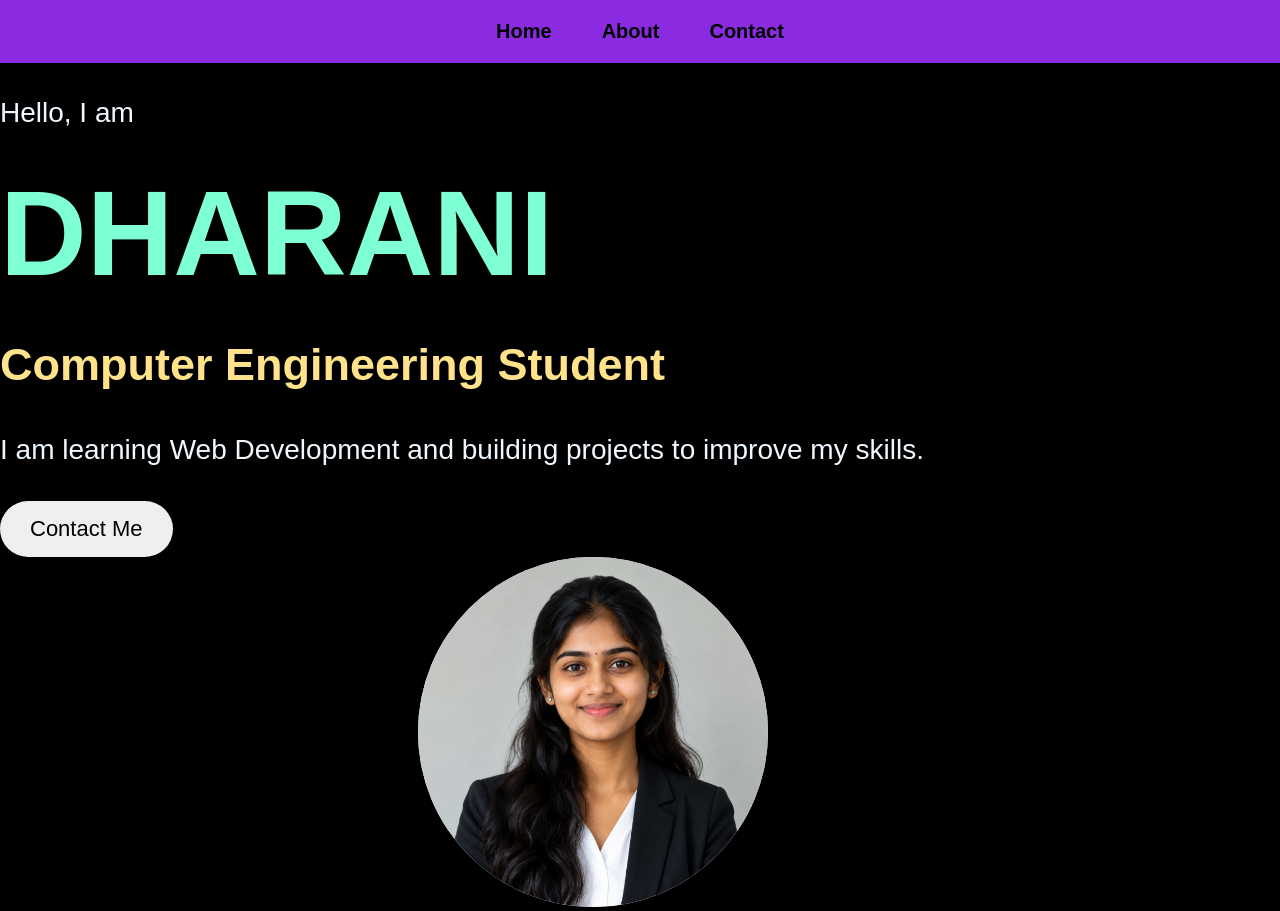
<file: index.html>
<!DOCTYPE html>

<html>

<head>

<title>My Portfolio</title>
<meta name="google-site-verification" content="LTfoWwifY_zUEbhaiZ7VKsQamQiuLslL3DVR4sqLUuM" />
<meta name="viewport"
content="width=device-width, initial-scale=1.0">

<link rel="stylesheet" href="sylels.css">
<nav>
<a href="index.html">Home</a>

<a href="about.html">About</a>
<a href="contact.html">Contact</a>
</nav>
</head>

<body>

<div class="container">

<div class="left">

<p>Hello, I am</p>
<h1>DHARANI</h1>

<h2>Computer Engineering Student</h2>

<p>
I am learning Web Development and
building projects to improve my skills.
</p>
 <a href="contact.html">
                <button>Contact Me</button>
            </a>

</div>

<div class="right">

<img src="avatar(1).png" >

</div>

</div>

</body>
</file>
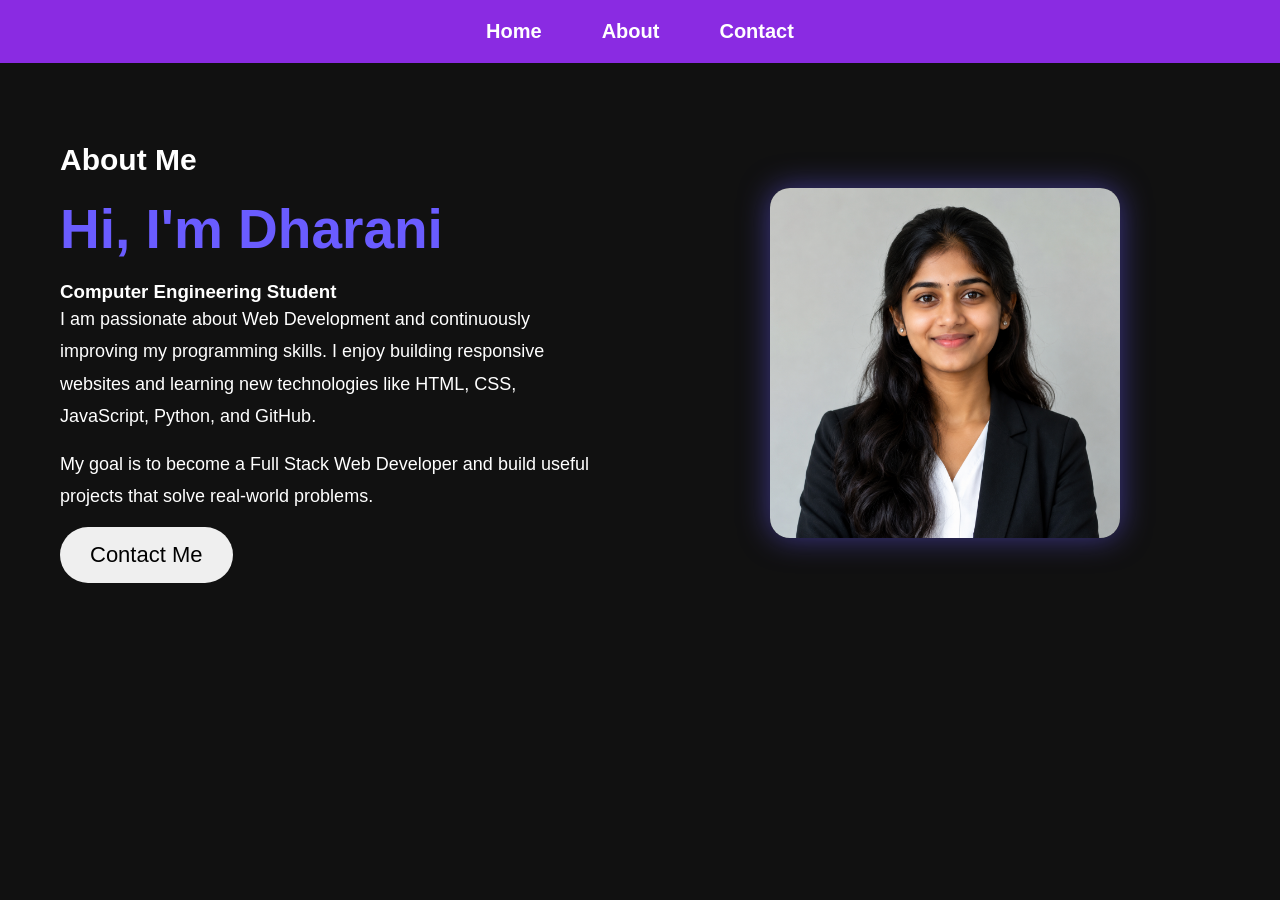
<file: about.html>
<!DOCTYPE html>
<html lang="en">

<head>
    <meta charset="UTF-8">
    <meta name="viewport" content="width=device-width, initial-scale=1.0">
    <title>About Me</title>

    <link rel="stylesheet" href="about.css">
</head>

<body>

    <!-- Navigation Bar -->

    <nav>

        <a href="index.html">Home</a>

        <a href="about.html">About</a>

        <a href="contact.html">Contact</a>

    </nav>


    <!-- About Section -->

    <section class="about">

        <!-- Left Side -->

        <div class="about-text">

            <h2>About Me</h2>

            <h1>Hi, I'm <span>Dharani</span></h1>

            <h3>Computer Engineering Student</h3>

            <p>
                I am passionate about Web Development and continuously
                improving my programming skills. I enjoy building
                responsive websites and learning new technologies like
                HTML, CSS, JavaScript, Python, and GitHub.
            </p>

            <p>
                My goal is to become a Full Stack Web Developer and
                build useful projects that solve real-world problems.
            </p>

            <a href="contact.html">
                <button>Contact Me</button>
            </a>

        </div>


        <!-- Right Side -->

        <div class="about-image">

            <img src="avatar(1).png">

        </div>

    </section>

</body>

</html>
</file>
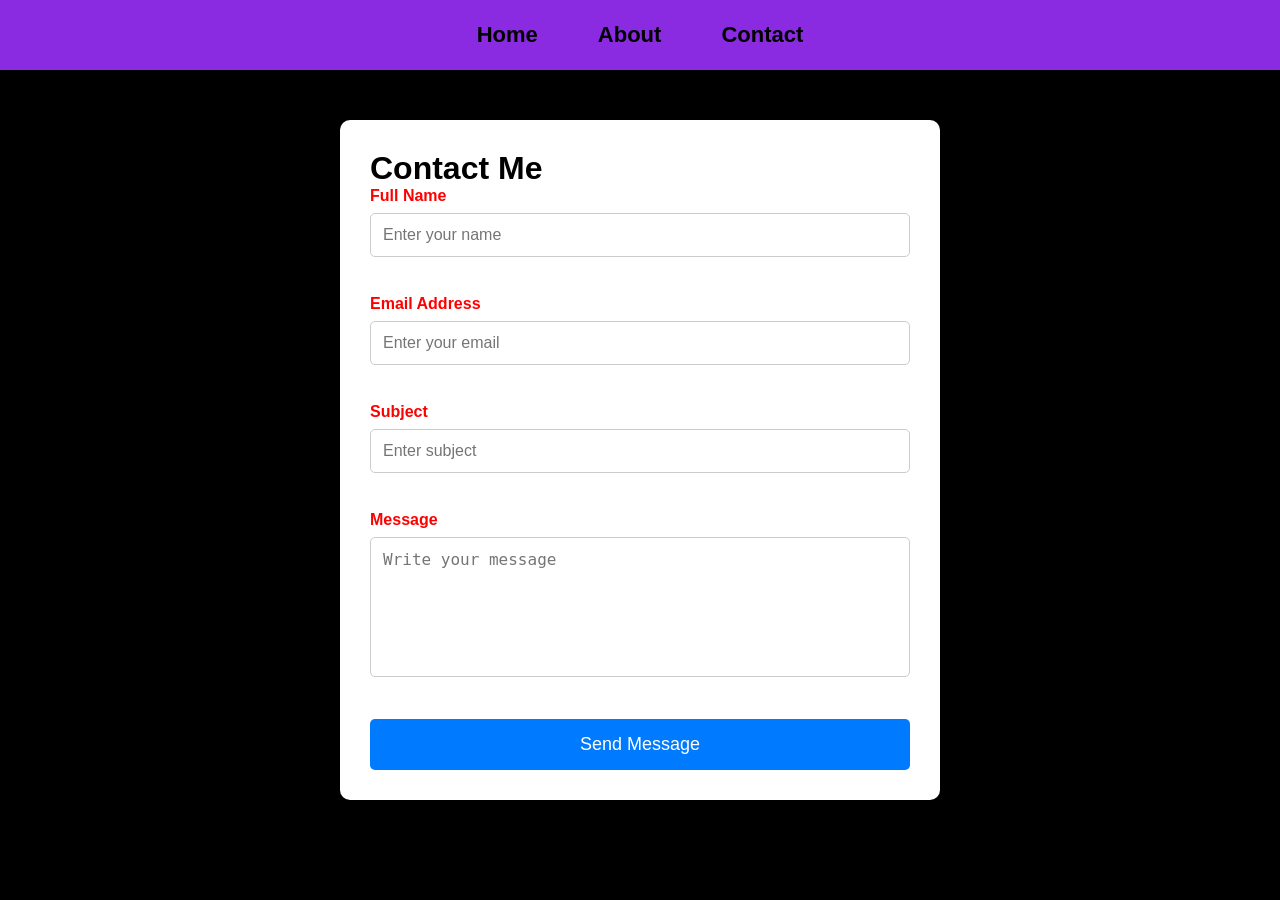
<file: contact.html>
<!DOCTYPE html>
<html lang="en">

<head>
    <meta charset="UTF-8">
    <meta name="viewport" content="width=device-width, initial-scale=1.0">
    <title>Contact Me</title>

    <link rel="stylesheet" href="contact.css">
    <nav>
    <a href="index.html">Home</a>
    <a href="about.html">About</a>
    <a href="contact.html">Contact</a>
    </nav>
</head>

<body>

    <div class="contact-container">

        <h1>Contact Me</h1>

        <form>

            <label for="name">Full Name</label>
            <input
                type="text"
                id="name"
                placeholder="Enter your name">
             <br><br>    

            <label for="email">Email Address</label>
            <input
                type="email"
                id="email"
                placeholder="Enter your email">
             <br><br>    

            <label for="subject">Subject</label>
            <input
                type="text"
                id="subject"
                placeholder="Enter subject">
             <br><br>    

            <label for="message">Message</label>
            <textarea
                id="message"
                rows="6"
                placeholder="Write your message"></textarea>
             <br><br>    
           <button type="submit">
                Send Message
            </button>

        </form>

    </div>

</body>
</html>
</file>
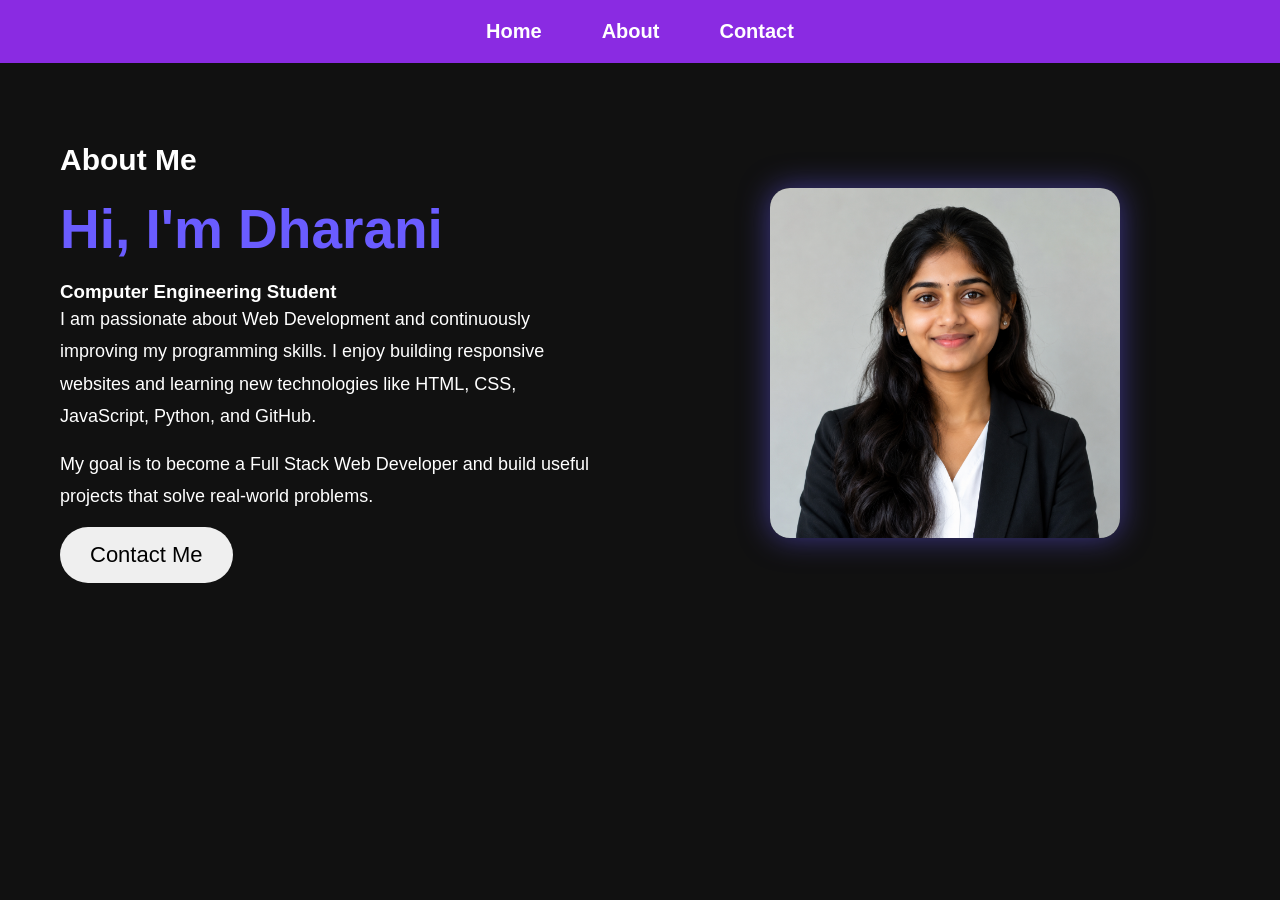
<file: portfolio/about.html>
<!DOCTYPE html>
<html lang="en">

<head>
    <meta charset="UTF-8">
    <meta name="viewport" content="width=device-width, initial-scale=1.0">
    <title>About Me</title>

    <link rel="stylesheet" href="about.css">
</head>

<body>

    <!-- Navigation Bar -->

    <nav>

        <a href="index.html">Home</a>

        <a href="about.html">About</a>

        <a href="contact.html">Contact</a>

    </nav>


    <!-- About Section -->

    <section class="about">

        <!-- Left Side -->

        <div class="about-text">

            <h2>About Me</h2>

            <h1>Hi, I'm <span>Dharani</span></h1>

            <h3>Computer Engineering Student</h3>

            <p>
                I am passionate about Web Development and continuously
                improving my programming skills. I enjoy building
                responsive websites and learning new technologies like
                HTML, CSS, JavaScript, Python, and GitHub.
            </p>

            <p>
                My goal is to become a Full Stack Web Developer and
                build useful projects that solve real-world problems.
            </p>

            <a href="contact.html">
                <button>Contact Me</button>
            </a>

        </div>


        <!-- Right Side -->

        <div class="about-image">

            <img src="avatar(1).png">

        </div>

    </section>

</body>

</html>
</file>
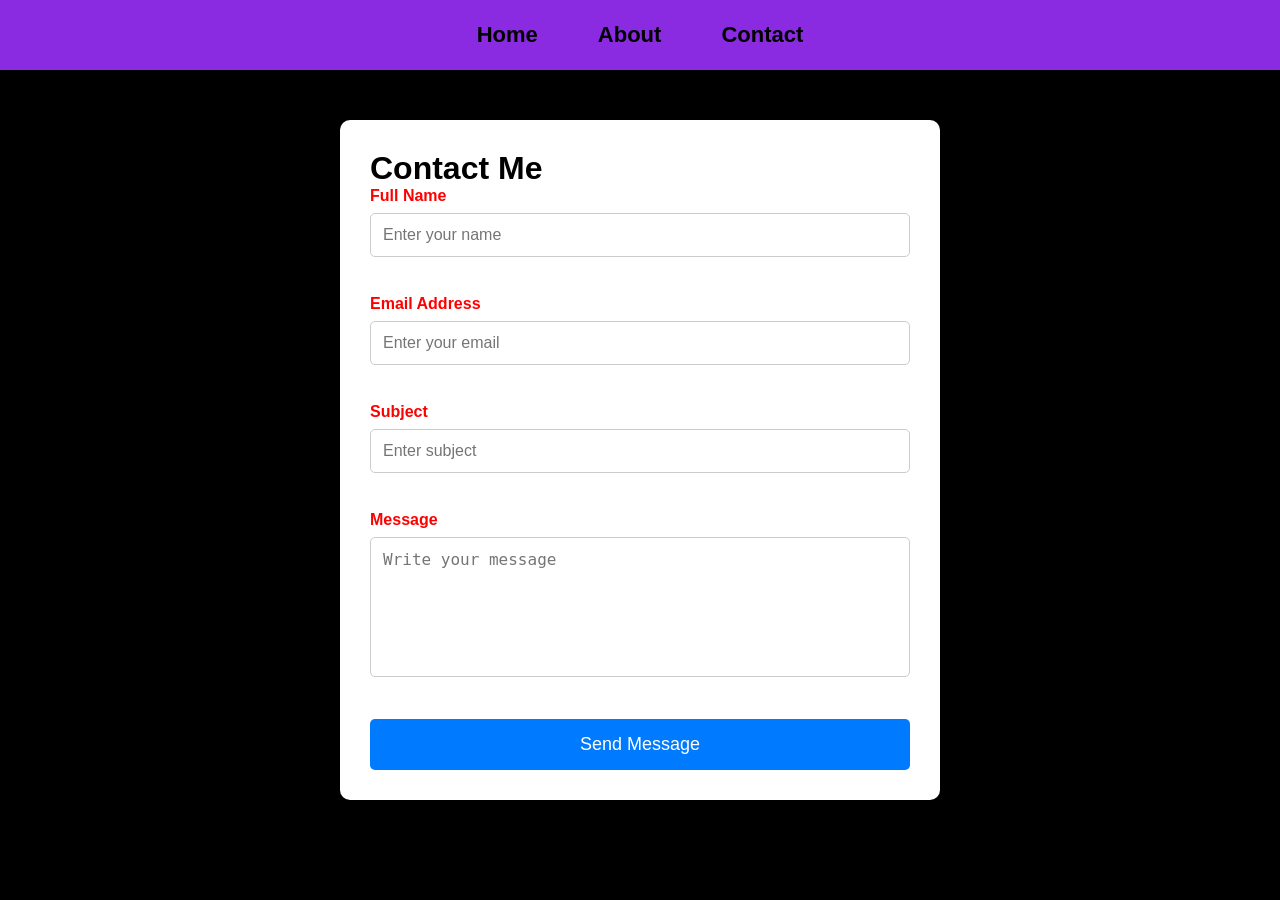
<file: portfolio/contact.html>
<!DOCTYPE html>
<html lang="en">

<head>
    <meta charset="UTF-8">
    <meta name="viewport" content="width=device-width, initial-scale=1.0">
    <title>Contact Me</title>

    <link rel="stylesheet" href="contact.css">
    <nav>
    <a href="index.html">Home</a>
    <a href="about.html">About</a>
    <a href="contact.html">Contact</a>
    </nav>
</head>

<body>

    <div class="contact-container">

        <h1>Contact Me</h1>

        <form>

            <label for="name">Full Name</label>
            <input
                type="text"
                id="name"
                placeholder="Enter your name">
             <br><br>    

            <label for="email">Email Address</label>
            <input
                type="email"
                id="email"
                placeholder="Enter your email">
             <br><br>    

            <label for="subject">Subject</label>
            <input
                type="text"
                id="subject"
                placeholder="Enter subject">
             <br><br>    

            <label for="message">Message</label>
            <textarea
                id="message"
                rows="6"
                placeholder="Write your message"></textarea>
             <br><br>    
           <button type="submit">
                Send Message
            </button>

        </form>

    </div>

</body>
</html>
</file>
<file: sylels.css>
body{

margin:0;

font-family:Arial;

background:black;

}

/* Main area */


.right img{
    width:350px;
    height:350px;
    border-radius:50%;
    object-fit:contain;
    background:white;
}

}

/* Left */

.left{

width:50%;

}

.left h1{

font-size:120px;

margin:0;
color: aquamarine;

}

.left h2{

font-size:45px;

color:#ffe28a;

}

.left p{

font-size:28px;

line-height:1.6;
color: aliceblue;

}

/* Buttons */

button{

padding:15px 30px;

font-size:22px;

margin-right:20px;

border:none;

border-radius:30px;

cursor:pointer;

}

/* Right */

.right{

width:60%;

text-align:right;

}

img{

width:500px;

border: 6px;
border-radius: 50%;
}
button:focus{
background-color: brown;
}
nav{
    display:flex;
    justify-content:center;
    align-items:center;
    gap:50px;
    padding:20px;
    background-color:blueviolet;
}

nav a{
    text-decoration:none;
    color:black;
    font-size:20px;
    font-weight:bold;
}

nav a:hover{
    color:rgb(255, 0, 0);
}
/* Mobile Responsive */

@media (max-width:768px){

.container{
    flex-direction:column;
    text-align:center;
}

.image{
    width:280px;
    height:280px;
    margin-top:30px;
}

.content h1{
    font-size:55px;
}

.content h2{
    font-size:40px;
}

.content p{
    font-size:20px;
}

nav{
    gap:25px;
}

}
</file>
<file: about.css>
/* Reset */

*{
    margin:0;
    padding:0;
    box-sizing:border-box;
}

/* Body */

body{
    font-family:Arial, sans-serif;
    background:#111;
    color:white;
}

/* Navigation */

nav{
    width:100%;
    background:blueviolet;
    display:flex;
    justify-content:center;
    align-items:center;
    gap:60px;
    padding:20px 0;
    position:sticky;
    top:0;
}

nav a{
    text-decoration:none;
    color:#ffffff;
    font-size:20px;
    font-weight:bold;
    transition:0.3s;
}

nav a:hover{
    color:#ff5c5c;
}

/* About Section */

.about{
    max-width:1200px;
    margin:60px auto;
    display:flex;
    justify-content:space-between;
    align-items:center;
    gap:60px;
    padding:20px;
}

/* Left Side */

.about-text{
    flex:1;
}

.about-text h1{
    font-size:55px;
    margin-bottom:20px;
    color:#6a5cff;
}

.about-text h2{
    font-size:30px;
    margin-bottom:20px;
    align-items: center;
}

.about-text p{
    font-size:18px;
    line-height:1.8;
    margin-bottom:15px;
}

/* Skills */

.skills{
    margin-top:30px;
}

.skills h3{
    margin-bottom:15px;
}

.skill{
    margin-bottom:15px;
}

.skill span{
    display:block;
    margin-bottom:6px;
}

.bar{
    width:100%;
    height:12px;
    background:#333;
    border-radius:10px;
    overflow:hidden;
}

.fill{
    height:100%;
    background:#6a5cff;
    border-radius:10px;
}

/* Right Side */

.about-image{
    flex:1;
    display:flex;
    justify-content:center;
}

.about-image img{
    width:350px;
    border-radius:20px;
    box-shadow:0 0 30px rgba(106,92,255,0.5);
}

/* Button */

button{

padding:15px 30px;

font-size:22px;

margin-right:20px;

border:none;

border-radius:30px;

cursor:pointer;

}
.btn:hover{
    background:#503fd1;
}

/* Mobile */

@media(max-width:768px){

.about{
    flex-direction:column-reverse;
    text-align:center;
}

.about-image img{
    width:250px;
}

.about-text h1{
    font-size:40px;
}

.about-text h2{
    font-size:24px;
}

nav{
    gap:25px;
}

nav a{
    font-size:18px;
}

}
</file>
<file: contact.css>
*{
    margin:0;
    padding:0;
    box-sizing:border-box;
}

body{
    font-family:Arial, sans-serif;
    background:black;
}

/* Navigation */

nav{
    position:fixed;
    top:0;
    left:0;
    width:100%;
    height:70px;
    background:blueviolet;

    display:flex;
    justify-content:center;
    align-items:center;
    gap:60px;

    box-shadow:0 2px 8px rgba(0,0,0,0.2);
}

nav a{
    text-decoration:none;
    color:black;
    font-size:22px;
    font-weight:bold;
    transition:0.3s;
}

nav a:hover{
    color:#ff0000;
}

/* Contact Form */

.contact-container{
    width:90%;
    max-width:600px;
    background:white;
    margin:120px auto 50px auto;
    padding:30px;
    border-radius:10px;
}   
background:white;

    margin:1

.contact-container h1{
    text-align:center;
    margin-bottom:30px;
}

label{
    display:block;
    margin-bottom:8px;
    font-weight:bold;
    color: #ff0000;
}

input,
textarea{
    width:100%;
    padding:12px;
    margin-bottom:20px;
    border:1px solid #ccc;
    border-radius:5px;
    font-size:16px;
}

textarea{
    resize:none;
}

button{
    width:100%;
    padding:15px;
    border:none;
    background:#007bff;
    color:white;
    font-size:18px;
    border-radius:5px;
    cursor:pointer;
}

button:hover{
    background:#0056b3;
}
</file>
<file: portfolio/about.css>
/* Reset */

*{
    margin:0;
    padding:0;
    box-sizing:border-box;
}

/* Body */

body{
    font-family:Arial, sans-serif;
    background:#111;
    color:white;
}

/* Navigation */

nav{
    width:100%;
    background:blueviolet;
    display:flex;
    justify-content:center;
    align-items:center;
    gap:60px;
    padding:20px 0;
    position:sticky;
    top:0;
}

nav a{
    text-decoration:none;
    color:#ffffff;
    font-size:20px;
    font-weight:bold;
    transition:0.3s;
}

nav a:hover{
    color:#ff5c5c;
}

/* About Section */

.about{
    max-width:1200px;
    margin:60px auto;
    display:flex;
    justify-content:space-between;
    align-items:center;
    gap:60px;
    padding:20px;
}

/* Left Side */

.about-text{
    flex:1;
}

.about-text h1{
    font-size:55px;
    margin-bottom:20px;
    color:#6a5cff;
}

.about-text h2{
    font-size:30px;
    margin-bottom:20px;
    align-items: center;
}

.about-text p{
    font-size:18px;
    line-height:1.8;
    margin-bottom:15px;
}

/* Skills */

.skills{
    margin-top:30px;
}

.skills h3{
    margin-bottom:15px;
}

.skill{
    margin-bottom:15px;
}

.skill span{
    display:block;
    margin-bottom:6px;
}

.bar{
    width:100%;
    height:12px;
    background:#333;
    border-radius:10px;
    overflow:hidden;
}

.fill{
    height:100%;
    background:#6a5cff;
    border-radius:10px;
}

/* Right Side */

.about-image{
    flex:1;
    display:flex;
    justify-content:center;
}

.about-image img{
    width:350px;
    border-radius:20px;
    box-shadow:0 0 30px rgba(106,92,255,0.5);
}

/* Button */

button{

padding:15px 30px;

font-size:22px;

margin-right:20px;

border:none;

border-radius:30px;

cursor:pointer;

}
.btn:hover{
    background:#503fd1;
}

/* Mobile */

@media(max-width:768px){

.about{
    flex-direction:column-reverse;
    text-align:center;
}

.about-image img{
    width:250px;
}

.about-text h1{
    font-size:40px;
}

.about-text h2{
    font-size:24px;
}

nav{
    gap:25px;
}

nav a{
    font-size:18px;
}

}
</file>
<file: portfolio/contact.css>
*{
    margin:0;
    padding:0;
    box-sizing:border-box;
}

body{
    font-family:Arial, sans-serif;
    background:black;
}

/* Navigation */

nav{
    position:fixed;
    top:0;
    left:0;
    width:100%;
    height:70px;
    background:blueviolet;

    display:flex;
    justify-content:center;
    align-items:center;
    gap:60px;

    box-shadow:0 2px 8px rgba(0,0,0,0.2);
}

nav a{
    text-decoration:none;
    color:black;
    font-size:22px;
    font-weight:bold;
    transition:0.3s;
}

nav a:hover{
    color:#ff0000;
}

/* Contact Form */

.contact-container{
    width:90%;
    max-width:600px;
    background:white;
    margin:120px auto 50px auto;
    padding:30px;
    border-radius:10px;
}   
background:white;

    margin:1

.contact-container h1{
    text-align:center;
    margin-bottom:30px;
}

label{
    display:block;
    margin-bottom:8px;
    font-weight:bold;
    color: #ff0000;
}

input,
textarea{
    width:100%;
    padding:12px;
    margin-bottom:20px;
    border:1px solid #ccc;
    border-radius:5px;
    font-size:16px;
}

textarea{
    resize:none;
}

button{
    width:100%;
    padding:15px;
    border:none;
    background:#007bff;
    color:white;
    font-size:18px;
    border-radius:5px;
    cursor:pointer;
}

button:hover{
    background:#0056b3;
}
</file>
